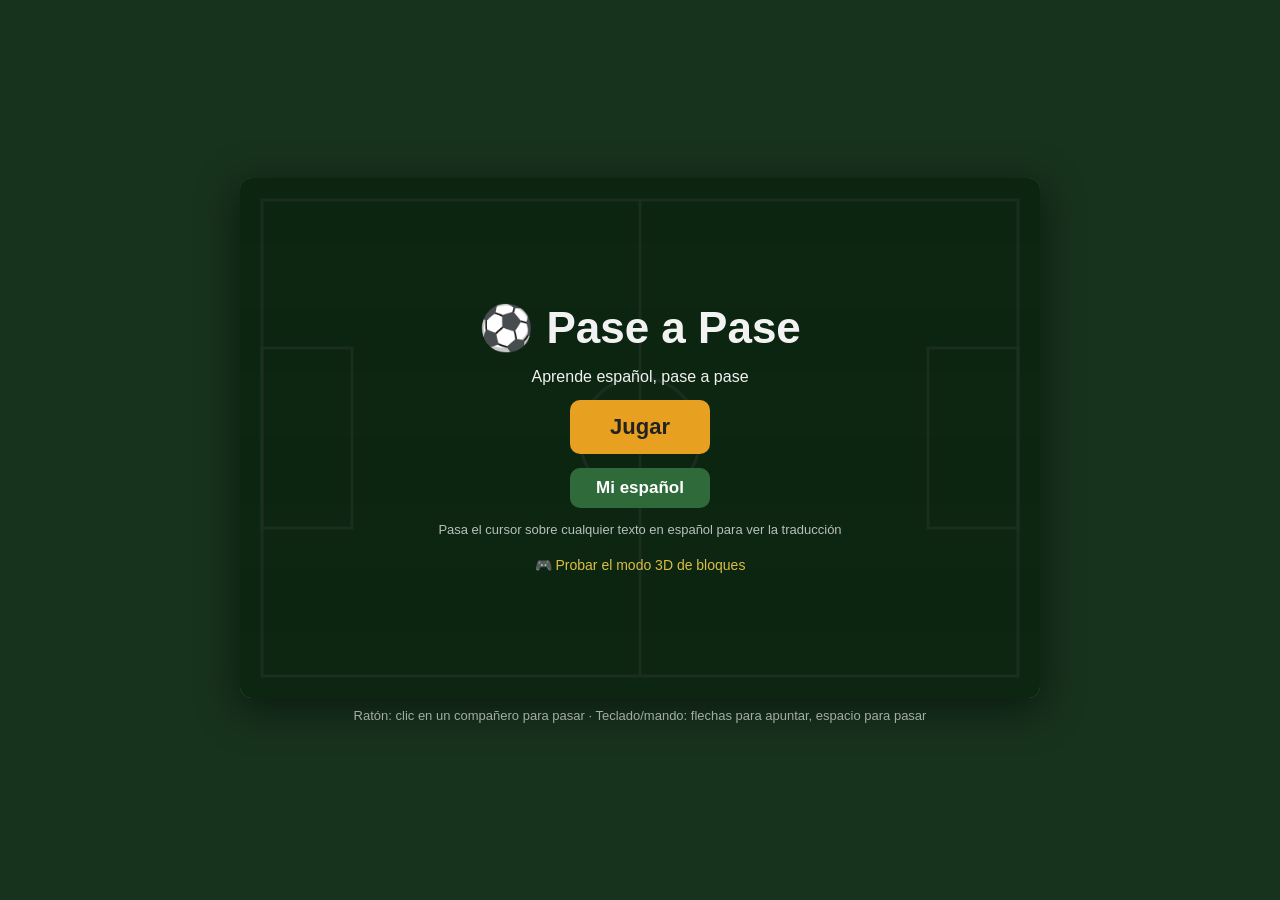
<file: clasico.html>
<!DOCTYPE html>
<html lang="es">
<head>
  <meta charset="UTF-8">
  <meta name="viewport" content="width=device-width, initial-scale=1.0">
  <title>Pase a Pase — fútbol para aprender español</title>
  <link rel="stylesheet" href="css/style.css">
</head>
<body>
  <div id="contenedor">
    <canvas id="campo" width="800" height="520"></canvas>

    <div id="hud" class="oculto">
      <span id="hud-nivel"></span>
      <span id="hud-pases" class="es" data-en="passes left"></span>
      <span id="hud-robos" class="es" data-en="steals"></span>
      <span id="hud-objetivo" class="oculto"></span>
    </div>

    <div id="mensaje"></div>

    <div id="menu" class="pantalla">
      <h1>⚽ Pase a Pase</h1>
      <p class="es" data-en="Learn Spanish, one pass at a time">Aprende español, pase a pase</p>
      <button id="btn-jugar" class="grande es" data-en="Play">Jugar</button>
      <button id="btn-progreso" class="es" data-en="My Spanish">Mi español</button>
      <p class="pista-texto es" data-en="Hover over any Spanish text to see the translation">Pasa el cursor sobre cualquier texto en español para ver la traducción</p>
      <a class="enlace-modo" href="index.html">🎮 Probar el modo 3D de bloques</a>
    </div>

    <div id="seleccion" class="pantalla oculto">
      <h2 class="es" data-en="Choose a level">Elige un nivel</h2>
      <div id="lista-niveles"></div>
      <button id="btn-volver-menu" class="es" data-en="Back">Volver</button>
    </div>

    <div id="quiz" class="pantalla oculto">
      <h2 class="es" data-en="Spanish quiz!">¡Quiz de español!</h2>
      <p id="quiz-progreso"></p>
      <p id="quiz-pregunta"></p>
      <div id="quiz-opciones"></div>
      <button id="btn-pista" class="es" data-en="Hint (costs 1 star)">Pista (1 ⭐)</button>
    </div>

    <div id="fin-nivel" class="pantalla oculto">
      <h2 id="fin-titulo"></h2>
      <p id="fin-detalle"></p>
      <button id="btn-siguiente" class="grande es" data-en="Next level">Siguiente nivel</button>
      <button id="btn-repetir" class="es" data-en="Retry">Repetir</button>
      <button id="btn-fin-menu" class="es" data-en="Menu">Menú</button>
    </div>

    <div id="progreso" class="pantalla oculto">
      <h2 class="es" data-en="My Spanish">Mi español</h2>
      <p id="progreso-resumen"></p>
      <div id="lista-progreso"></div>
      <button id="btn-progreso-volver" class="es" data-en="Back">Volver</button>
    </div>
  </div>

  <p id="controles" class="es" data-en="Mouse: click a teammate to pass · Keyboard/gamepad: arrows to aim, space to pass">
    Ratón: clic en un compañero para pasar · Teclado/mando: flechas para apuntar, espacio para pasar
  </p>

  <script src="data/vocabulario.js"></script>
  <script src="data/niveles.js"></script>
  <script src="js/espanol.js"></script>
  <script src="js/pases.js"></script>
  <script src="js/campo.js"></script>
  <script src="js/niveles.js"></script>
  <script src="js/main.js"></script>
</body>
</html>
</file>
<file: css/style.css>
* { box-sizing: border-box; margin: 0; padding: 0; }

body {
  background: #17321d;
  color: #f2f2f2;
  font-family: -apple-system, "Segoe UI", Roboto, sans-serif;
  display: flex;
  flex-direction: column;
  align-items: center;
  justify-content: center;
  min-height: 100vh;
  padding: 12px;
}

#contenedor {
  position: relative;
  width: min(800px, 96vw);
}

#campo {
  display: block;
  width: 100%;
  height: auto;
  border-radius: 12px;
  box-shadow: 0 10px 40px rgba(0, 0, 0, 0.5);
  /* Clave en móvil: sin esto, arrastrar para apuntar hace scroll y el
     navegador cancela el gesto (el táctil "no funciona"). */
  touch-action: none;
  -webkit-user-select: none;
  user-select: none;
}

/* ---------- Tooltip de traducción: pasa el cursor sobre un texto .es ---------- */
.es { position: relative; }
.es[data-en]:hover::after {
  content: "🇬🇧 " attr(data-en);
  position: absolute;
  left: 50%;
  bottom: 115%;
  transform: translateX(-50%);
  background: #111;
  color: #ffd94a;
  font-size: 13px;
  padding: 4px 10px;
  border-radius: 6px;
  white-space: nowrap;
  z-index: 30;
  pointer-events: none;
}

/* ---------- HUD ---------- */
#hud {
  position: absolute;
  top: 8px;
  left: 0;
  right: 0;
  display: flex;
  gap: 10px;
  justify-content: center;
  flex-wrap: wrap;
  pointer-events: none;
}
#hud span {
  background: rgba(0, 0, 0, 0.6);
  padding: 5px 12px;
  border-radius: 20px;
  font-size: 14px;
  font-weight: 600;
  pointer-events: auto;
}
#hud-objetivo { color: #ffd94a; }

/* ---------- Mensajes flotantes ---------- */
#mensaje {
  position: absolute;
  top: 42%;
  left: 50%;
  transform: translate(-50%, -50%) scale(0.8);
  font-size: 30px;
  font-weight: 800;
  text-shadow: 0 2px 8px rgba(0, 0, 0, 0.7);
  opacity: 0;
  transition: opacity 0.25s, transform 0.25s;
  pointer-events: none;
  text-align: center;
  max-width: 90%;
  z-index: 20;
}
#mensaje.visible { opacity: 1; transform: translate(-50%, -50%) scale(1); }
#mensaje.error { color: #ff8080; }
#mensaje.exito { color: #9dff9d; }
#mensaje.gol { color: #ffd94a; font-size: 46px; }
#mensaje.ayuda { font-size: 18px; font-weight: 600; color: #ffffff; background: rgba(0,0,0,0.65); padding: 10px 16px; border-radius: 10px; }

/* ---------- Pantallas superpuestas ---------- */
.pantalla {
  position: absolute;
  inset: 0;
  background: rgba(10, 30, 15, 0.92);
  border-radius: 12px;
  display: flex;
  flex-direction: column;
  align-items: center;
  justify-content: center;
  gap: 14px;
  padding: 24px;
  text-align: center;
  overflow-y: auto;
}
.oculto { display: none !important; }

h1 { font-size: 44px; }
h2 { font-size: 28px; }

button {
  font-size: 17px;
  font-weight: 700;
  padding: 10px 26px;
  border: none;
  border-radius: 10px;
  background: #2f6b3a;
  color: #fff;
  cursor: pointer;
  transition: background 0.15s, transform 0.1s;
}
button:hover:not(:disabled) { background: #3d8a4b; transform: translateY(-1px); }
button:disabled { opacity: 0.45; cursor: default; }
button.grande { font-size: 22px; padding: 14px 40px; background: #e8a020; color: #222; }
button.grande:hover:not(:disabled) { background: #ffb62e; }

.pista-texto { font-size: 13px; opacity: 0.75; max-width: 420px; }

/* ---------- Selección de niveles ---------- */
#lista-niveles {
  display: grid;
  grid-template-columns: repeat(auto-fit, minmax(150px, 1fr));
  gap: 12px;
  width: 100%;
  max-width: 560px;
}
.nivel-btn {
  display: flex;
  flex-direction: column;
  gap: 4px;
  padding: 14px 8px;
  background: #24502d;
}
.nivel-btn:hover:not(.bloqueado) { background: #2f6b3a; }
.nivel-btn.bloqueado { opacity: 0.4; cursor: default; }
.nivel-num { font-size: 24px; color: #ffd94a; }
.nivel-nombre { font-size: 14px; }
.nivel-estrellas { font-size: 16px; color: #ffd94a; letter-spacing: 2px; }

/* ---------- Quiz ---------- */
#quiz-pregunta { font-size: 24px; font-weight: 700; max-width: 90%; }
#quiz-progreso { font-size: 14px; opacity: 0.8; }
#quiz-opciones {
  display: flex;
  flex-direction: column;
  gap: 10px;
  width: 100%;
  max-width: 420px;
}
.opcion { background: #1e4a68; font-size: 18px; }
.opcion:hover:not(:disabled) { background: #2a6690; }
.opcion.correcta { background: #2e9e46 !important; }
.opcion.incorrecta { background: #c0392b !important; }
.opcion.descartada { text-decoration: line-through; }
#btn-pista { font-size: 14px; padding: 8px 18px; background: #6b5b1e; }
#btn-pista:hover:not(:disabled) { background: #8a7527; }

/* ---------- Fin de nivel ---------- */
#fin-titulo { color: #ffd94a; }

/* ---------- Progreso "Mi español" ---------- */
#lista-progreso {
  width: 100%;
  max-width: 480px;
  text-align: left;
  overflow-y: auto;
  max-height: 60%;
  padding: 0 8px;
}
#lista-progreso h3 {
  color: #ffd94a;
  font-size: 16px;
  margin: 12px 0 6px;
  text-transform: capitalize;
}
.palabra-fila {
  display: grid;
  grid-template-columns: 24px 1fr 1fr;
  gap: 8px;
  padding: 3px 0;
  font-size: 15px;
  border-bottom: 1px solid rgba(255, 255, 255, 0.08);
}
.palabra-fila.dominada .palabra-es { color: #9dff9d; }
.palabra-estado { color: #ffd94a; }
.palabra-en { opacity: 0.7; font-style: italic; }

#controles {
  margin-top: 10px;
  font-size: 13px;
  opacity: 0.65;
  text-align: center;
}

/* ---------- Aula de español ---------- */
#lista-aula {
  display: grid;
  grid-template-columns: repeat(auto-fit, minmax(180px, 1fr));
  gap: 12px;
  width: 100%;
  max-width: 560px;
}

/* ---------- Móvil ---------- */
@media (max-width: 640px) {
  body { padding: 6px; }
  #contenedor { width: 100vw; }
  #campo { border-radius: 8px; }
  h1 { font-size: 32px; }
  h2 { font-size: 22px; }
  /* Botones con área táctil generosa (mínimo recomendado 44px) */
  button { font-size: 16px; padding: 12px 22px; min-height: 44px; }
  button.grande { font-size: 19px; padding: 14px 30px; }
  #hud span { font-size: 12px; padding: 4px 9px; }
  #mensaje { font-size: 22px; }
  #mensaje.gol { font-size: 34px; }
  #mensaje.ayuda { font-size: 15px; }
  #controles { display: none; } /* instrucciones de ratón/teclado no aplican */
  .pantalla { padding: 14px; gap: 10px; }
  #quiz-pregunta { font-size: 19px; }
  .leccion-fila .palabra-es { font-size: 15px; }
  .leccion-fila .palabra-en { font-size: 13px; }
  /* En táctil no hay hover: mostrar la traducción bajo el texto principal del menú */
  #menu .pista-texto { font-size: 12px; }
}

/* ---------- Lección previa al nivel ---------- */
#leccion-lista {
  display: flex;
  flex-direction: column;
  gap: 8px;
  width: 100%;
  max-width: 460px;
}
.leccion-fila {
  display: grid;
  grid-template-columns: 40px 1fr 1fr;
  gap: 10px;
  align-items: center;
  background: rgba(255, 255, 255, 0.07);
  border-radius: 10px;
  padding: 8px 12px;
  text-align: left;
}
.leccion-fila .palabra-es { font-weight: 700; font-size: 17px; }
.leccion-fila .palabra-en { opacity: 0.7; font-style: italic; font-size: 15px; }
.leccion-fila .hablar {
  padding: 4px 8px;
  font-size: 16px;
  background: #2f6b3a;
  border-radius: 8px;
}
#hud-objetivo { cursor: pointer; }

/* Foco de navegación con mando (Gamepad API) */
.gp-foco {
  outline: 3px solid #ffd94a;
  outline-offset: 3px;
}

/* ---------- Extras del modo 3D ---------- */
.badge3d {
  font-size: 20px;
  background: #e8a020;
  color: #222;
  padding: 2px 10px;
  border-radius: 8px;
  vertical-align: middle;
}
.enlace-modo {
  color: #ffd94a;
  font-size: 14px;
  text-decoration: none;
  opacity: 0.85;
  margin-top: 6px;
}
.enlace-modo:hover { text-decoration: underline; }
</file>
